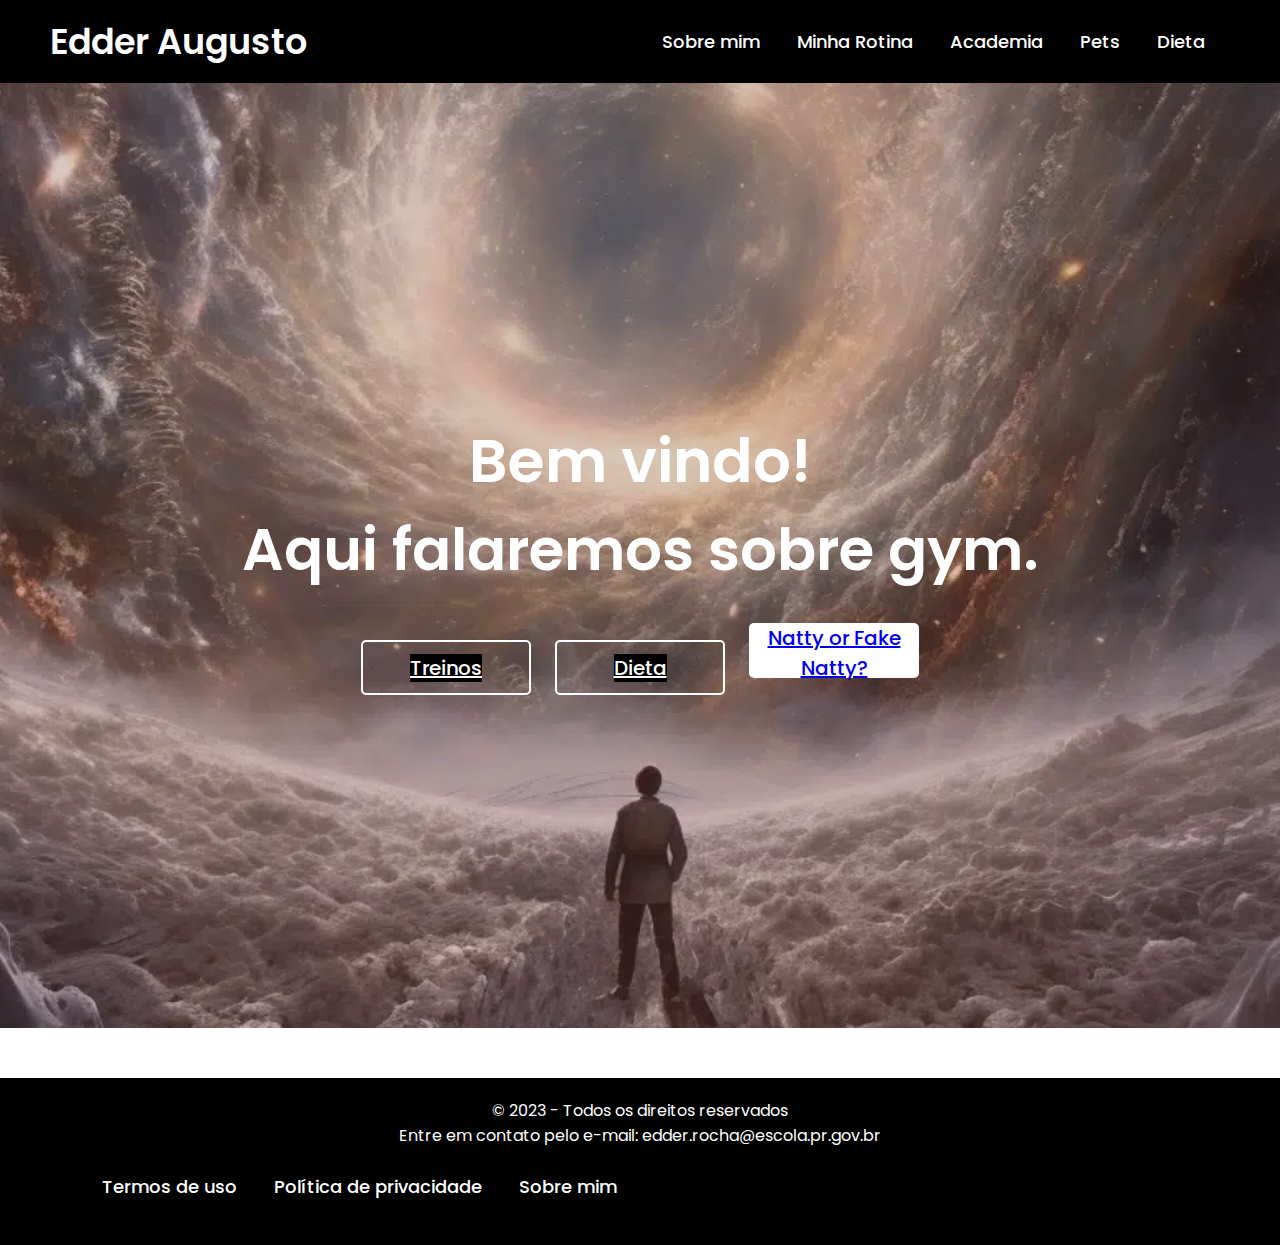
<file: index.html>
<!DOCTYPE html>
<html lang="pt-br">
<head>
    <meta charset="UTF-8">
    <meta http-equiv="X-UA-Compatible" content="IE=edge">
    <meta name="viewport" content="width=device-width, initial-scale=1.0">
    <link rel="stylesheet" href="style.css">
    <title>Site simples com html e css</title>
</head>
<body>
    <nav>

        <div class="logo">
            <a href="#"> Edder Augusto </a>
        </div>

        <ul>
            <li> <a href="sobremim.html"> Sobre mim </a> </li>
            <li> <a href="minharotina.html"> Minha Rotina</a> </li>
            <li> <a href="academia.html"> Academia</a> </li>
            <li> <a href="meu pet.jpeg"> Pets</a> </li>
            <li> <a href="dieta.html"> Dieta</a> </li>
        </ul>

    </nav>
    <section class="banner">
        <div class="texto">
           <h1 class="titulo">Bem vindo!</h1>
           <h2 class="sub_titulo">Aqui falaremos sobre gym.</h2>
           <div class="botoes">
            <button class="n-overlay"><a href="treinos.html">Treinos</a></button>
               <button class="n-overlay"><a href="dieta.html">Dieta</a></button>
              <button class="overlay"><a href="nattyorfakenatty.html">Natty or Fake Natty?</a></button>
           </div>
        </div>
    </section>
    <footer>
        <p>&copy; 2023 - Todos os direitos reservados</p>
        <p>Entre em contato pelo e-mail: edder.rocha@escola.pr.gov.br</p>
        <nav>
            <ul>
                <li><a href="#">Termos de uso</a></li>
                <li><a href="#">Política de privacidade</a></li>
                <li><a href="#">Sobre mim</a></li>
            </ul>
        </nav>
    </footer>
</body>
</html>
</file>
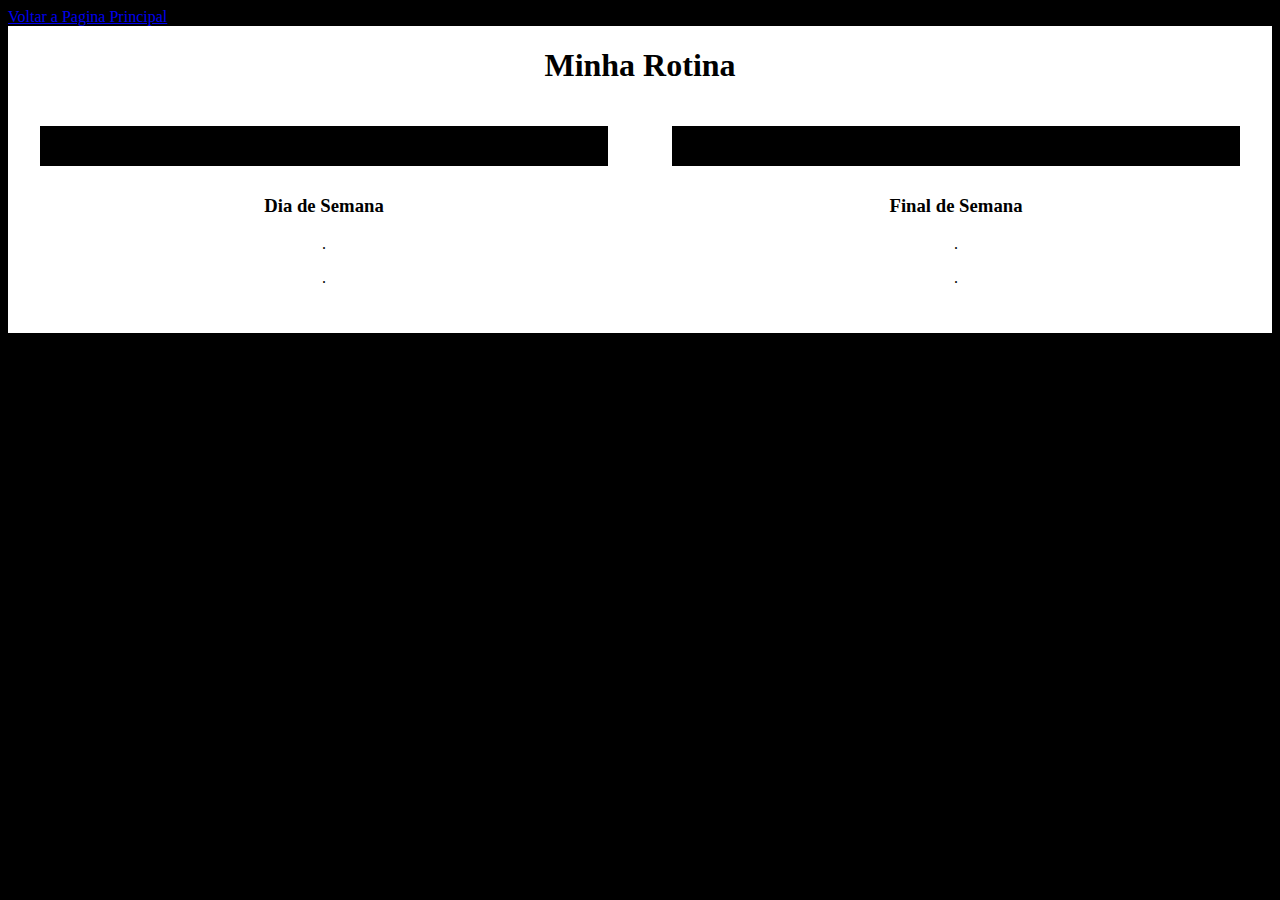
<file: cardapiosemanal.html>
<!DOCTYPE html>
<html lang="en">
<head>
    <meta charset="UTF-8">
    <meta name="viewport" content="width=device-width, initial-scale=1.0">
    <link rel="stylesheet" href="cardapiosemanal.css">
    <title>Cardápio Semanal</title>
</head>
<body style="background-color: black;">
    <nav>

        <div class="logo">
            <a href="index.html"> Voltar a Pagina Principal </a>
        </div>
        </nav>
    <header class='topo'>
        <h1>Minha Rotina</h1>
      </header>
      <main>
        <section>
          <header>
            <h2></h2>
          </header>
          <div>
            <h3>Dia de Semana</h3>
            <p>.</p>
            <p>.</p>
          </div>
        </section>
        <aside>
          <header>
            <h2></h2>
          </header>
          <div>
            <h3>Final de Semana</h3>
            <p>.</p>
            <p>.</p>
          </div>
        </aside>
      </main>
</body>
</html>
</file>
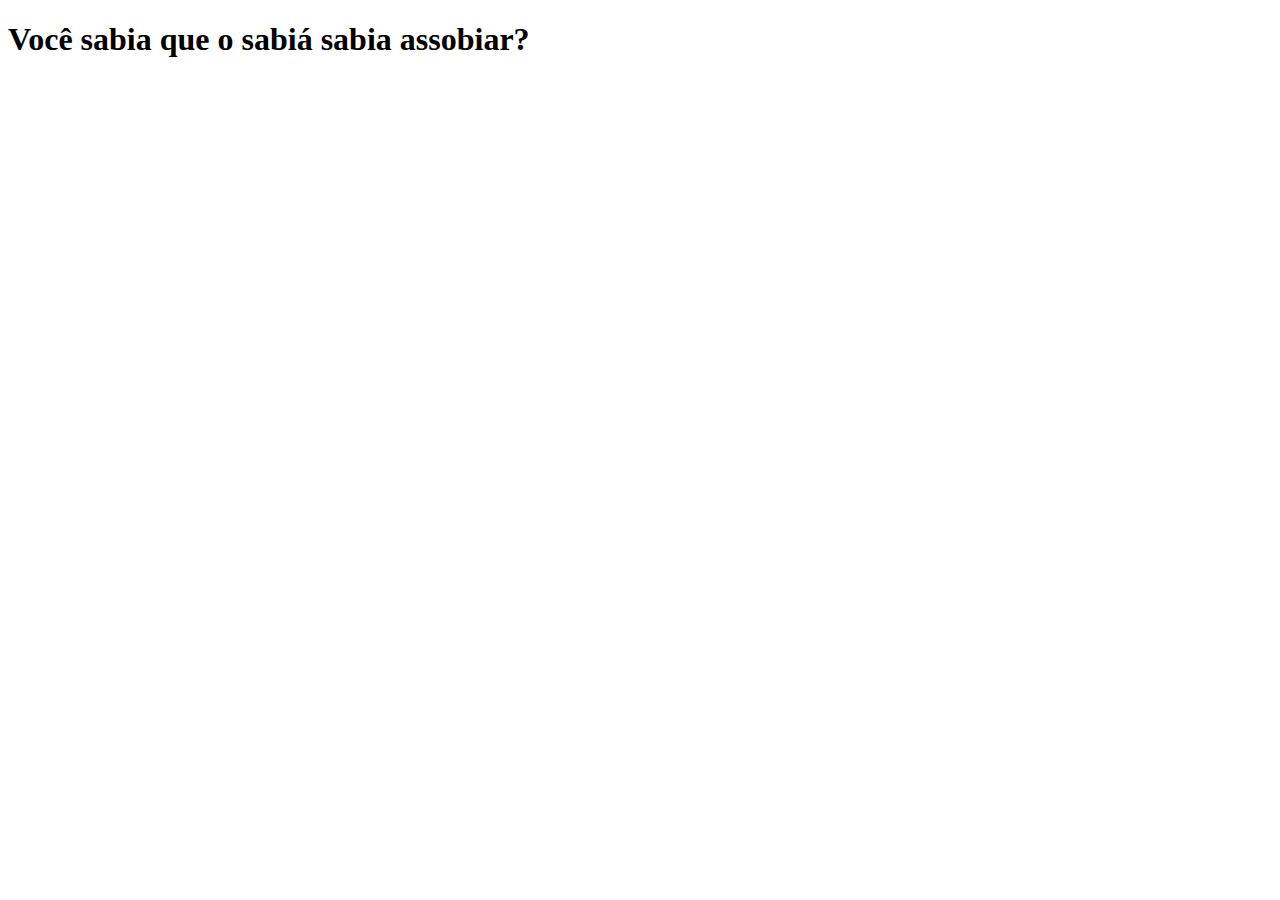
<file: curiosidades.html>
<!DOCTYPE html>
<html lang="en">
<head>
    <meta charset="UTF-8">
    <meta name="viewport" content="width=device-width, initial-scale=1.0">
    <title>Curiosidades</title>
</head>
<body>
    <h1>Você sabia que o sabiá sabia assobiar?</h1>
</body>
</html>
</file>
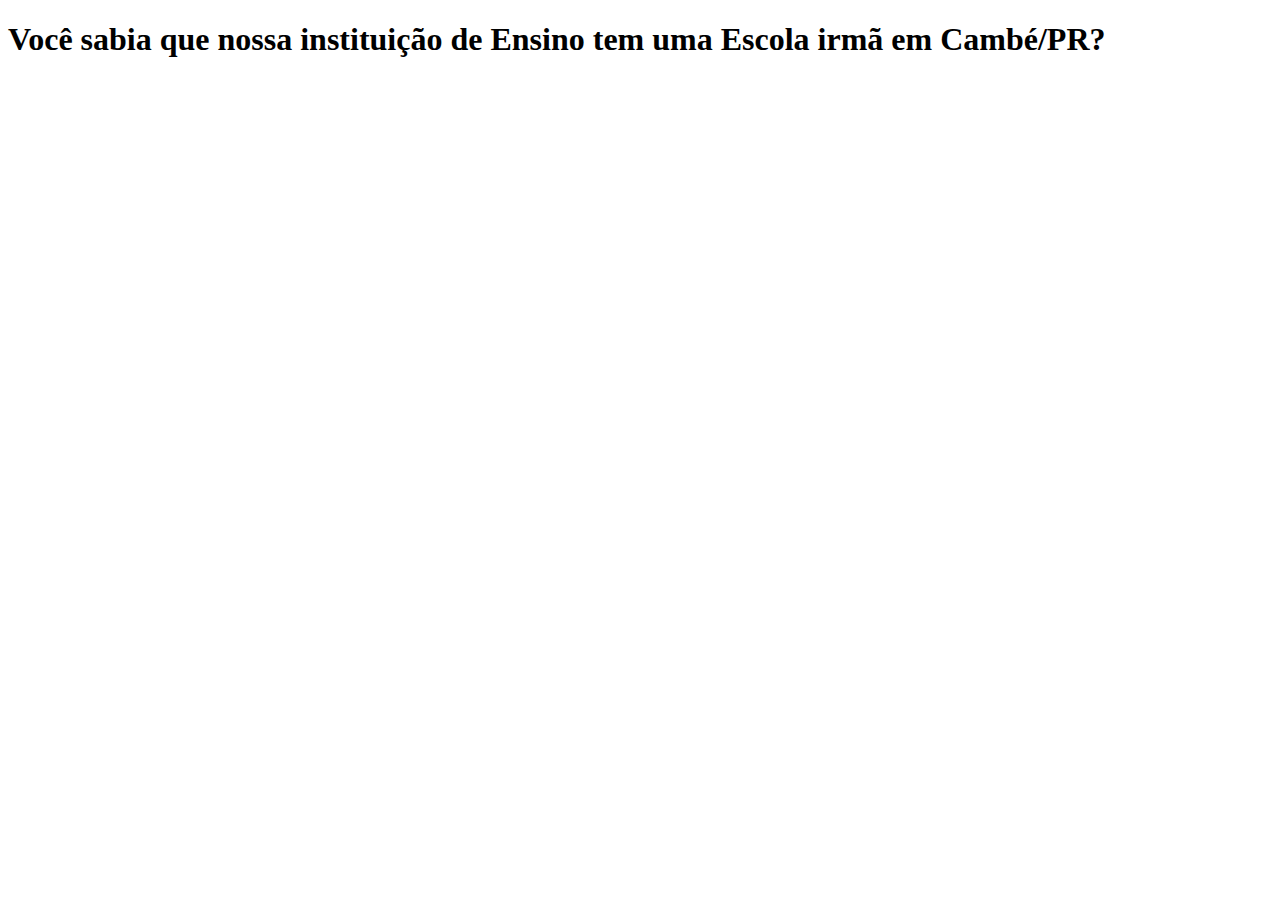
<file: curioso.html>
<!DOCTYPE html>
<html lang="en">
<head>
    <meta charset="UTF-8">
    <meta name="viewport" content="width=device-width, initial-scale=1.0">
    <title>Curiosidades do Colégio Helena Kolody</title>
</head>
<body>
    <h1>Você sabia que nossa instituição de Ensino tem uma Escola irmã em Cambé/PR?</h1>
</body>
</html>
</file>
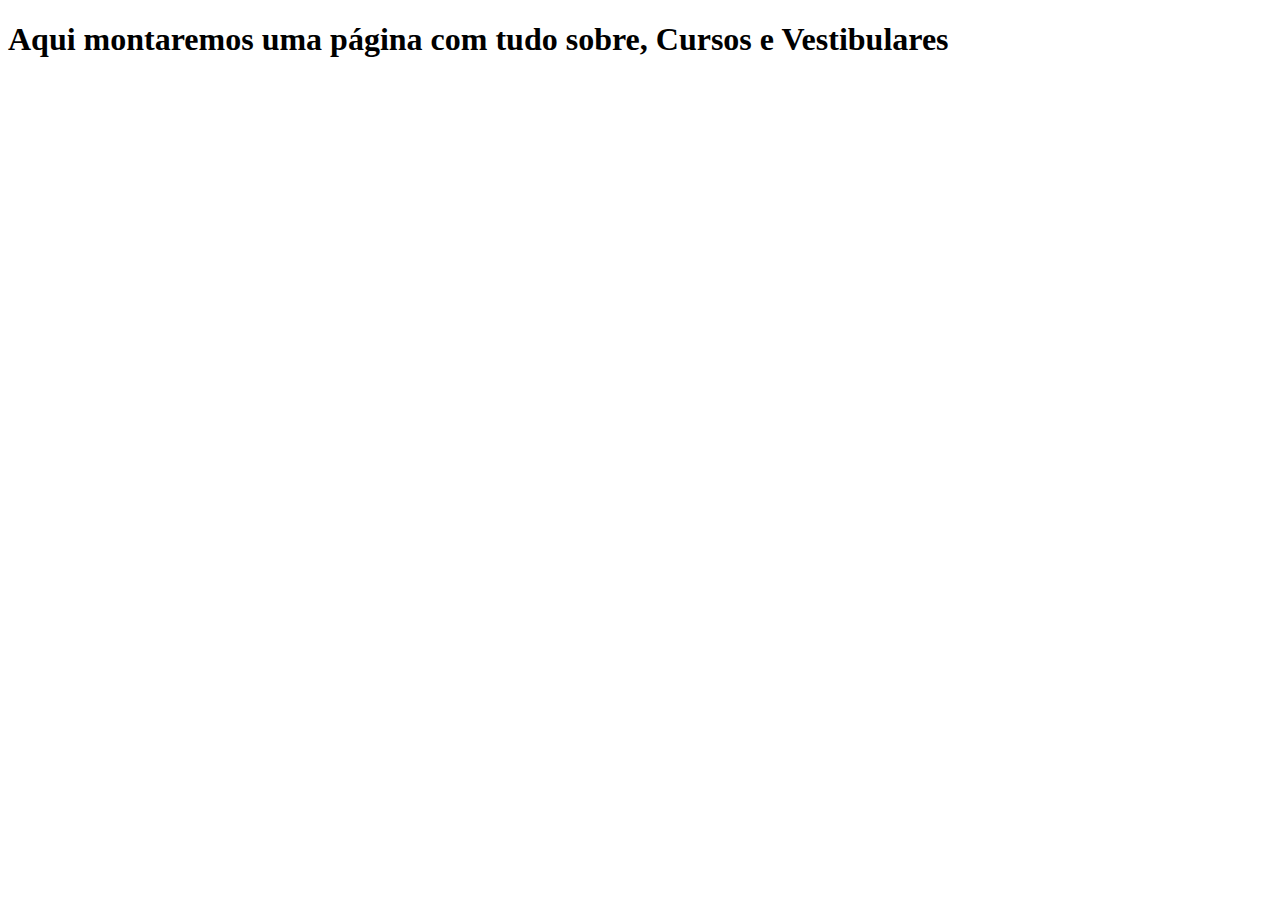
<file: cursosevestibular.html>
<!DOCTYPE html>
<html lang="en">
<head>
    <meta charset="UTF-8">
    <meta name="viewport" content="width=device-width, initial-scale=1.0">
    <title>Cursos e Vestibular</title>
</head>
<body>
    <h1>Aqui montaremos uma página com tudo sobre, Cursos e Vestibulares</h1>
</body>
</html>
</file>
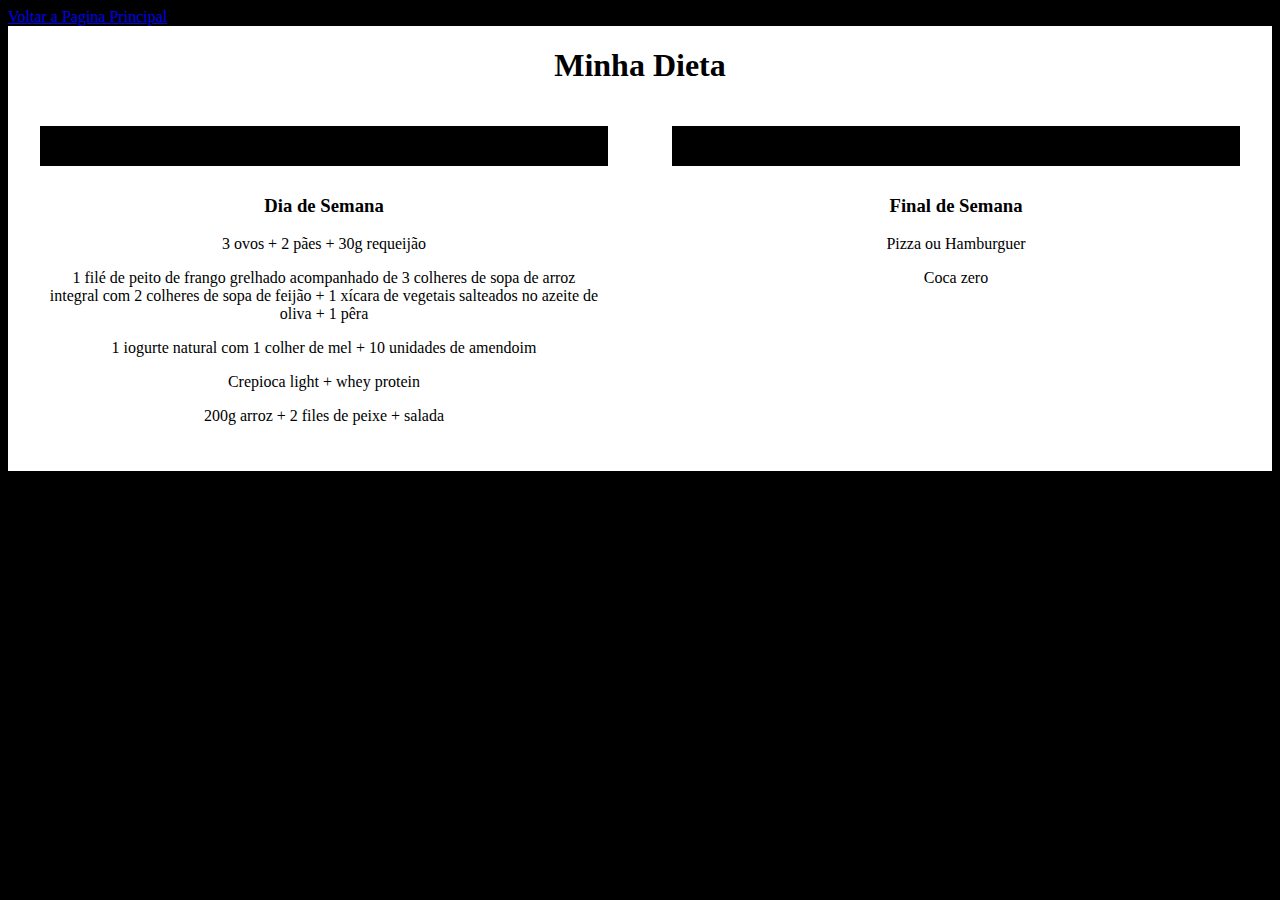
<file: dieta.html>
<!DOCTYPE html>
<html lang="en">
<head>
    <meta charset="UTF-8">
    <meta name="viewport" content="width=device-width, initial-scale=1.0">
    <link rel="stylesheet" href="dieta.css">
    <title>Dieta </title>
</head>
<body style="background-color: rgb(0, 0, 0);">
    <nav>

        <div class="logo">
            <a href="index.html"> Voltar a Pagina Principal </a>
        </div>
        </nav>
    <header class='topo'>
        <h1>Minha Dieta</h1>
      </header>
      <main>
        <section>
          <header>
            <h2></h2>
          </header>
          <div>
            <h3>Dia de Semana</h3>
            <p>3 ovos + 2 pães + 30g requeijão</p>
            <p>1 filé de peito de frango grelhado acompanhado de 3 colheres de sopa de arroz integral com 2 colheres de sopa de feijão + 1 xícara de vegetais salteados no azeite de oliva + 1 pêra</p>
            <p>1 iogurte natural com 1 colher de mel + 10 unidades de amendoim</p>
            <p>Crepioca light + whey protein</p>
            <p>200g arroz + 2 files de peixe + salada</p>
          </div>
        </section>
        <aside>
          <header>
            <h2></h2>
          </header>
          <div>
            <h3>Final de Semana</h3>
            <p>Pizza ou Hamburguer</p>
            <p>Coca zero</p>
          </div>
        </aside>
      </main>
</body>
</html>
</file>
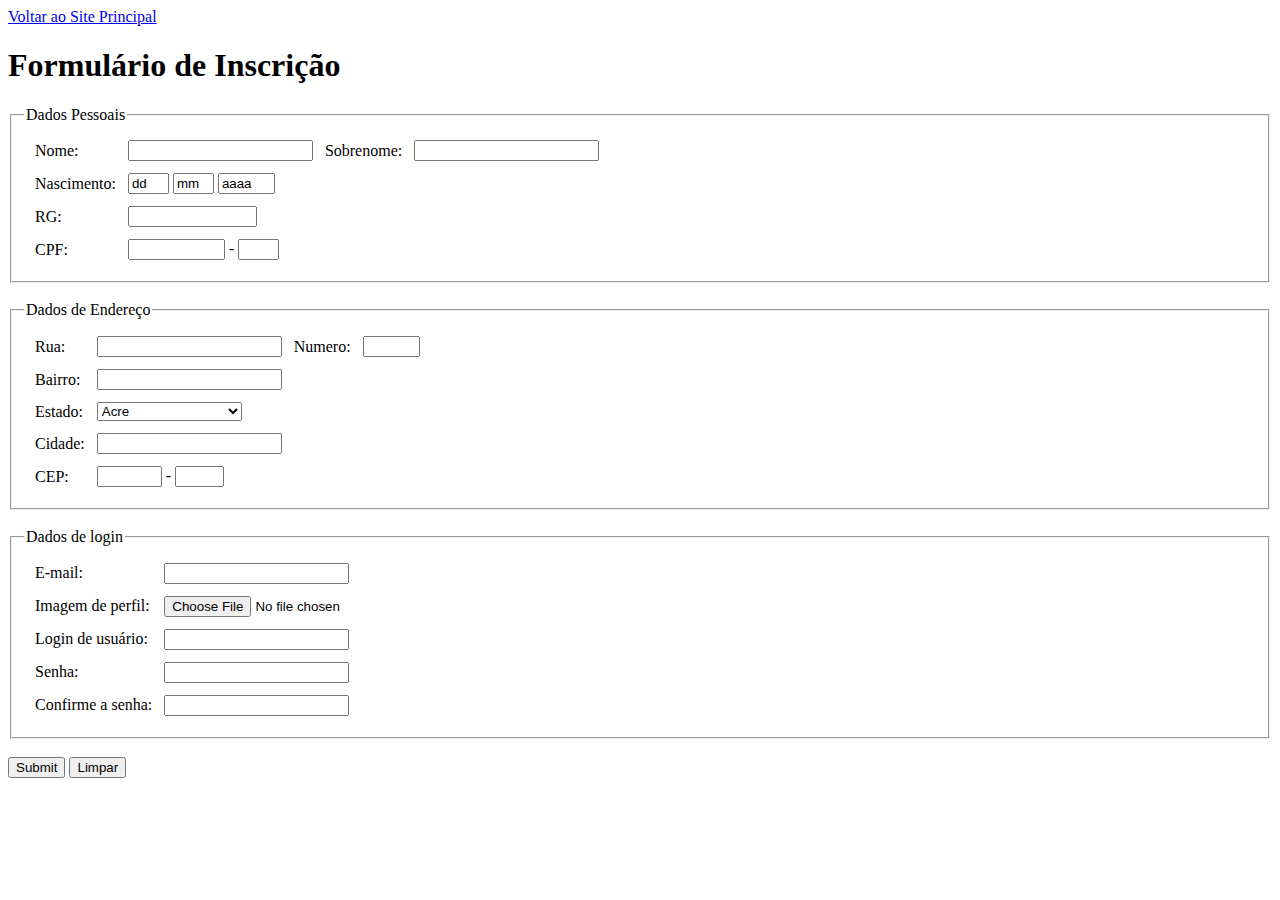
<file: inscrever.html>
<!DOCTYPE html>
<html lang="en">
<head>
    <meta charset="UTF-8">
    <meta name="viewport" content="width=device-width, initial-scale=1.0">
    <title>Inscrever</title>
</head>
<body>
    <nav>

        <div class="logo">
            <a href="index.html"> Voltar ao Site Principal </a>
        </div>
        </nav>
   <h1>Formulário de Inscrição</h1>
   <form action="Script_do_Formulario.php" method="post">

    <!-- DADOS PESSOAIS-->
    <fieldset>
     <legend>Dados Pessoais</legend>
     <table cellspacing="10">
      <tr>
       <td>
        <label for="nome">Nome: </label>
       </td>
       <td align="left">
        <input type="text" name="email">
       </td>
       <td>
        <label for="sobrenome">Sobrenome: </label>
       </td>
       <td align="left">
        <input type="text" name="sobrenome">
       </td>
      </tr>
      <tr>
       <td>
        <label>Nascimento: </label>
       </td>
       <td align="left">
        <input type="text" name="dia" size="2" maxlength="2" value="dd"> 
       <input type="text" name="mes" size="2" maxlength="2" value="mm"> 
       <input type="text" name="ano" size="4" maxlength="4" value="aaaa">
       </td>
      </tr>
      <tr>
       <td>
        <label for="rg">RG: </label>
       </td>
       <td align="left">
        <input type="text" name="rg" size="13" maxlength="13"> 
       </td>
      </tr>
      <tr>
       <td>
        <label>CPF:</label>
       </td>
       <td align="left">
        <input type="text" name="cpf" size="9" maxlength="9"> - <input type="text" name="cpf2" size="2" maxlength="2">
       </td>
      </tr>
     </table>
    </fieldset>
    
    <br />
    <!-- ENDEREÇO -->
    <fieldset>
     <legend>Dados de Endereço</legend>
     <table cellspacing="10">
    
      <tr>
       <td>
        <label for="rua">Rua:</label>
       </td>
       <td align="left">
        <input type="text" name="rua">
       </td>
       <td>
        <label for="numero">Numero:</label>
       </td>
       <td align="left">
        <input type="text" name="numero" size="4">
       </td>
      </tr>
      <tr>
       <td>
        <label for="bairro">Bairro: </label>
       </td>
       <td align="left">
        <input type="text" name="bairro">
       </td>
      </tr>
      <tr>
       <td>
        <label for="estado">Estado:</label>
       </td>
       <td align="left">
        <select name="estado"> 
        <option value="ac">Acre</option> 
        <option value="al">Alagoas</option> 
        <option value="am">Amazonas</option> 
        <option value="ap">Amapá</option> 
        <option value="ba">Bahia</option> 
        <option value="ce">Ceará</option> 
        <option value="df">Distrito Federal</option> 
        <option value="es">Espírito Santo</option> 
        <option value="go">Goiás</option> 
        <option value="ma">Maranhão</option> 
        <option value="mt">Mato Grosso</option> 
        <option value="ms">Mato Grosso do Sul</option> 
        <option value="mg">Minas Gerais</option> 
        <option value="pa">Pará</option> 
        <option value="pb">Paraíba</option> 
        <option value="pr">Paraná</option> 
        <option value="pe">Pernambuco</option> 
        <option value="pi">Piauí</option> 
        <option value="rj">Rio de Janeiro</option> 
        <option value="rn">Rio Grande do Norte</option> 
        <option value="ro">Rondônia</option> 
        <option value="rs">Rio Grande do Sul</option> 
        <option value="rr">Roraima</option> 
        <option value="sc">Santa Catarina</option> 
        <option value="se">Sergipe</option> 
        <option value="sp">São Paulo</option> 
        <option value="to">Tocantins</option> 
       </select>
       </td>
      </tr>
      <tr>
       <td>
        <label for="cidade">Cidade: </label>
       </td>
       <td align="left">
        <input type="text" name="cidade">
       </td>
      </tr>
      <tr>
       <td>
        <label for="cep">CEP: </label>
       </td>
       <td align="left">
        <input type="text" name="cep" size="5" maxlength="5"> - <input type="text" name="cep2" size="3" maxlength="3">
       </td>
      </tr>
     </table>
    </fieldset>
    <br />
    
    <!-- DADOS DE LOGIN -->
    <fieldset>
     <legend>Dados de login</legend>
     <table cellspacing="10">
      <tr>
       <td>
        <label for="email">E-mail: </label>
       </td>
       <td align="left">
        <input type="text" name="email">
       </td>
      </tr>
      <tr>
       <td>
        <label for="imagem">Imagem de perfil:</label>
       </td>
       <td>
        <input type="file" name="imagem" >
    
       </td>
      </tr>
      <tr>
       <td>
        <label for="login">Login de usuário: </label>
       </td>
       <td align="left">
        <input type="text" name="login">
       </td>
      </tr>
      <tr>
       <td>
        <label for="pass">Senha: </label>
       </td>
       <td align="left">
        <input type="password" name="pass">
       </td>
      </tr>
      <tr>
       <td>
        <label for="passconfirm">Confirme a senha: </label>
       </td>
       <td align="left">
        <input type="password" name="passconfirm">
       </td>
      </tr>
     </table>
    </fieldset>
    <br />
    <input type="submit">
    <input type="reset" value="Limpar">
    </form>
</body>
</html>
</file>
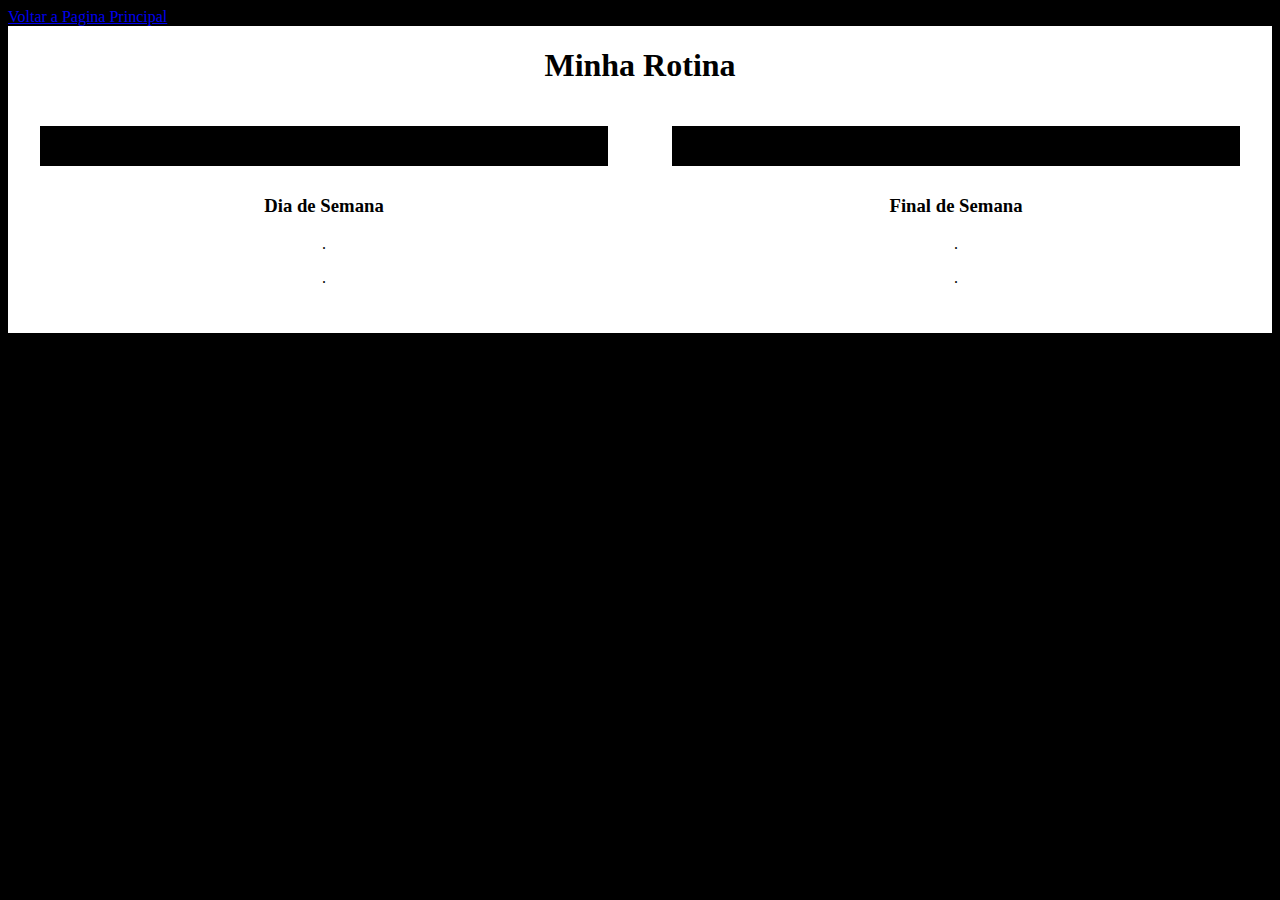
<file: minharotina.html>
<!DOCTYPE html>
<html lang="en">
<head>
    <meta charset="UTF-8">
    <meta name="viewport" content="width=device-width, initial-scale=1.0">
    <link rel="stylesheet" href="minharotina.css">
    <title>Minha Rotina</title>
</head>
<body style="background-color: black;">
    <nav>

        <div class="logo">
            <a href="index.html"> Voltar a Pagina Principal </a>
        </div>
        </nav>
    <header class='topo'>
        <h1>Minha Rotina</h1>
      </header>
      <main>
        <section>
          <header>
            <h2></h2>
          </header>
          <div>
            <h3>Dia de Semana</h3>
            <p>.</p>
            <p>.</p>
          </div>
        </section>
        <aside>
          <header>
            <h2></h2>
          </header>
          <div>
            <h3>Final de Semana</h3>
            <p>.</p>
            <p>.</p>
          </div>
        </aside>
      </main>
</body>
</html>
</file>
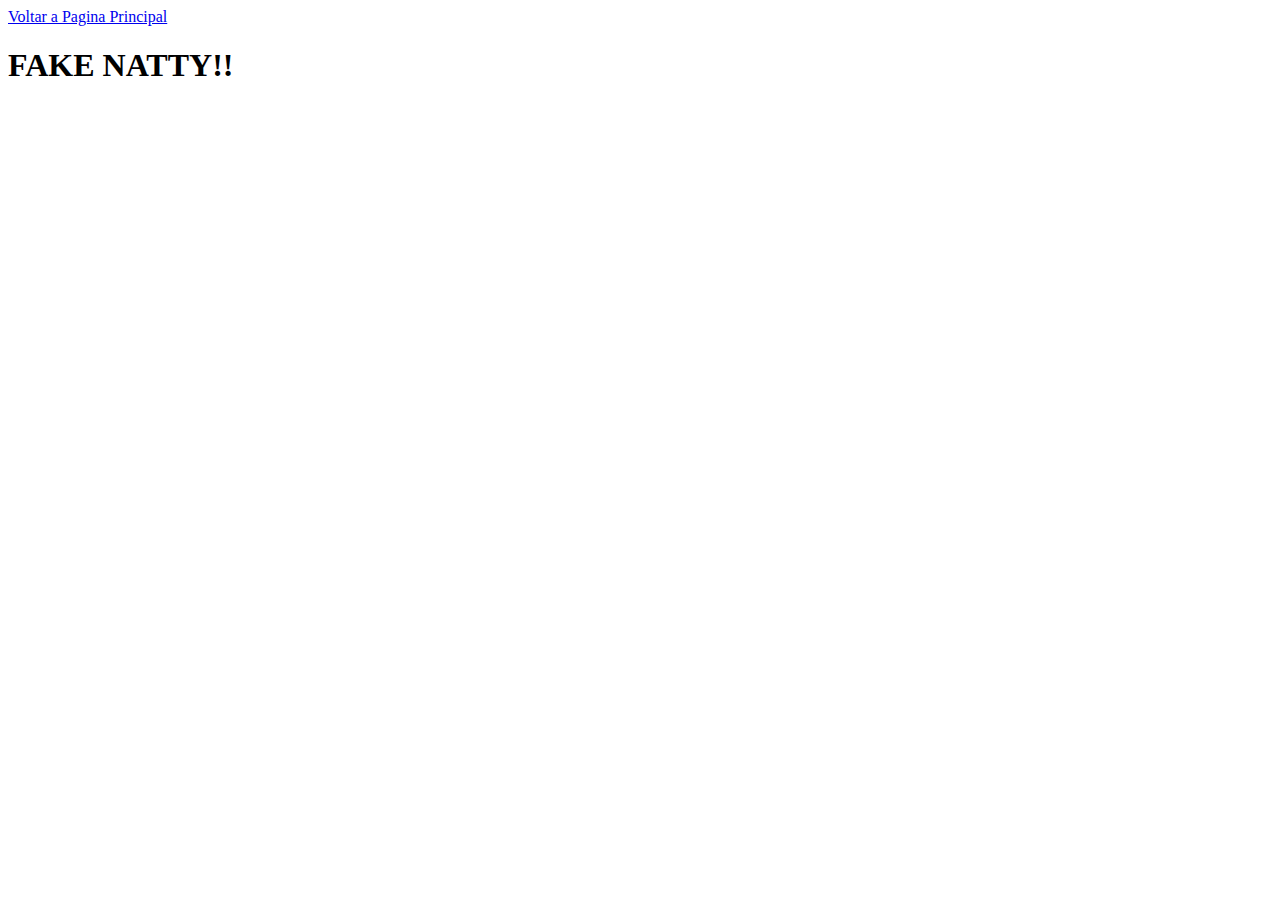
<file: nattyorfakenatty.html>
<!DOCTYPE html>
<html lang="en">
<head>
    <meta charset="UTF-8">
    <meta name="viewport" content="width=device-width, initial-scale=1.0">
    <title>Cursos e Vestibular</title>
</head>
<nav>

    <div class="logo">
        <a href="index.html"> Voltar a Pagina Principal </a>
    </div>
    </nav>
<body>
    <h1>FAKE NATTY!!</h1>
</body>
</html>
</file>
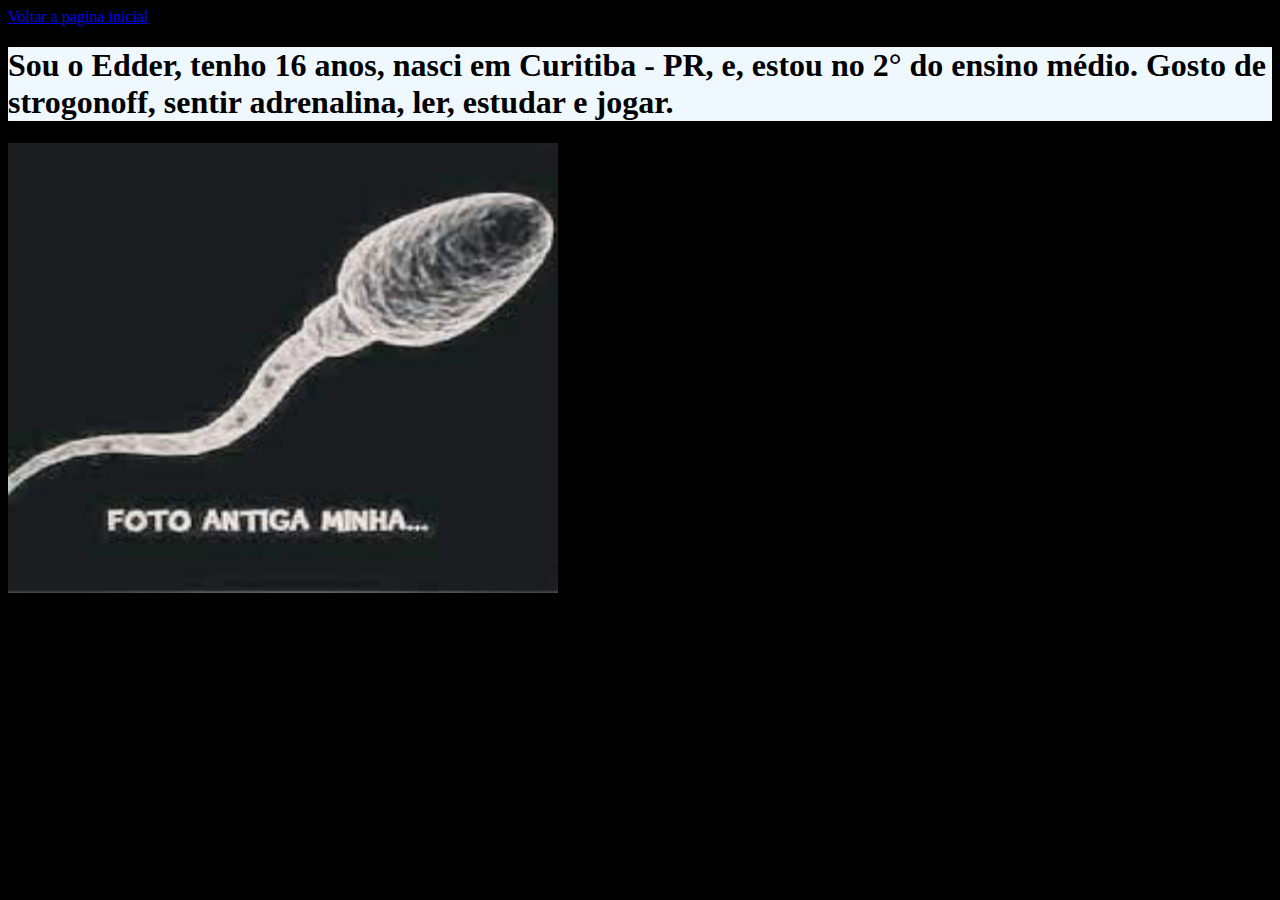
<file: sobremim.html>
<!DOCTYPE html>
<html lang="en">
<head>
    <meta charset="UTF-8">
    <meta name="viewport" content="width=device-width, initial-scale=1.0">
    <title>Aluno Edder Augusto</title>
</head>
<body style="background-color: black;">
    <nav>

        <div class="logo">
            <a href="index.html"> Voltar a pagina inicial </a>
        </div>
        </nav>
    <h1 style="background-color: aliceblue;">Sou o Edder, tenho 16 anos, nasci em Curitiba - PR, e, estou no 2° do ensino médio. Gosto de strogonoff, sentir adrenalina, ler, estudar e jogar.</h1>



    <img height="450" width="550" src="fotoantiga.jpg" alt="foto">
</body>
</html>
</file>
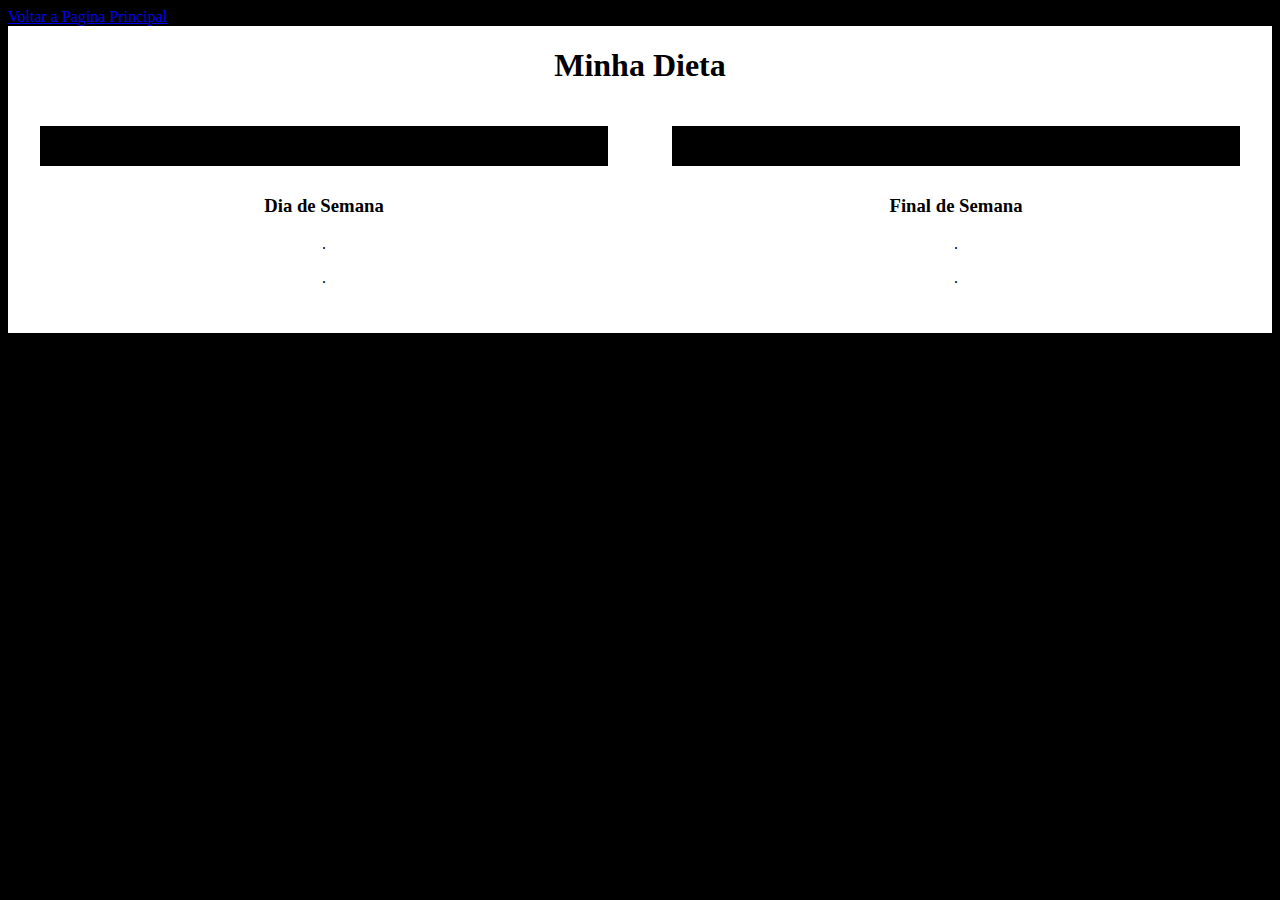
<file: treinos.html>
<!DOCTYPE html>
<html lang="en">
<head>
    <meta charset="UTF-8">
    <meta name="viewport" content="width=device-width, initial-scale=1.0">
    <link rel="stylesheet" href="dieta.css">
    <title>Dieta </title>
</head>
<body style="background-color: rgb(0, 0, 0);">
    <nav>

        <div class="logo">
            <a href="index.html"> Voltar a Pagina Principal </a>
        </div>
        </nav>
    <header class='topo'>
        <h1>Minha Dieta</h1>
      </header>
      <main>
        <section>
          <header>
            <h2></h2>
          </header>
          <div>
            <h3>Dia de Semana</h3>
            <p>.</p>
            <p>.</p>
          </div>
        </section>
        <aside>
          <header>
            <h2></h2>
          </header>
          <div>
            <h3>Final de Semana</h3>
            <p>.</p>
            <p>.</p>
          </div>
        </aside>
      </main>
</body>
</html>
</file>
<file: style.css>
@import url('https://fonts.googleapis.com/css2?family=Poppins:wght@300;400;500;600&display=swap');
*{
    margin: 0;
    padding: 0;
    box-sizing: border-box;
    font-family: 'Poppins', sans-serif;
}
nav{
    background-color: #000000;
    padding: 15px 50px;
    display: flex;
    justify-content: space-between;
    align-items: center;
}
nav .logo a{
    text-decoration: none;
    color: #fff;
    font-size: 35px;
    font-weight: 600;
}
nav ul{
    display: flex;
    align-items: center;
    list-style: none;
    padding: 10px;
}
nav li{
    margin-left: 7px;
}
nav li a{
    text-decoration: none;
    color: #fff;
    font-size: 18px;
    font-weight: 500;
    padding: 8px 15px;
    border-radius: 5px;
    transition: 0.3s;
}
nav li a:hover{
    background-color: white;
    color: black;
}
.banner{
    height: 105vh;
    background: linear-gradient( rgba(110, 71, 71, 0.281), rgba(143, 81, 81, 0.308)),url('ramon\ e\ bumbum.jpg');
    background-size: cover;
    background-position: center;
    background-repeat: no-repeat;
    display: flex;
    align-items: center;
    justify-content: center;
    text-align: center;
}
.texto .titulo{
    color: #fff;
    font-size: 60px;
    font-weight: 600;
}
.texto .sub_titulo{
    color: #fff;
    font-size: 58px;
    font-weight: 600;
}
.texto .botoes{
    margin-top: 30px;
}
.texto .botoes button{
    height: 55px;
    width: 170px;
    border-radius: 5px;
    border: 0;
    margin: 0 10px;
    font-size: 20px;
    font-weight: 500;
    padding: 0 10px;
    cursor: pointer;
    outline: none;
    transition: 0.3s;
}
.texto .botoes button.n-overlay{
    color: white;
    background: none;
    border: 2px solid white;
}
.texto .botoes button.n-overlay:hover{
    color: black;
    background-color: white;
}
.texto .botoes button.overlay{
    background: white;
    color: black;
    animation: vibrar 0.8s ease-in-out infinite both;
}
@keyframes vibrar {
    0%{
        transform: scale(1);
    }
    50%{
        transform: scale(1.1);
    }
    100%{
        transform: scale(1);
    }
}
.overlay-button {
    display: inline-block;
    background-color: white;
    color: black;
    border: none;
    padding: 10px 20px;
    font-size: 18px;
    font-weight: 500;
    border-radius: 5px;
    text-decoration: none;
    transition: background-color 0.3s, color 0.3s;
}

.overlay-button:hover {
    background-color: black;
    color: white;
    text-decoration: none;
}

.n-overlay a{
    background-color: black;
    color: white;
}
footer {
	background-color: #000000;
	color: #fff;
	padding: 20px;
	text-align: center;
	margin-top: 50px;
}
</file>
<file: cardapiosemanal.css>
.topo {
    padding: 0px 20px;
    display: flex;
    justify-content: center;
    text-align: center;
    background-color: rgb(255, 255, 255);
  }
  main {
    padding: 20px 0px;
    display: flex;
    justify-content: space-around;
    background-color: rgb(255, 255, 255);
  }
  section, aside {
    width: 45%;
  }
  section header {
    padding: 10px;
    text-align: center;
    background-color: rgb(0, 0, 0);
  }
  section div {
    padding: 10px;
    text-align: center;
    background-color: rgb(255, 255, 255);
  }
  aside header {
    padding: 10px;
    text-align: center;
    background-color: rgb(0, 0, 0);
  }
  aside div {
    padding: 10px;
    text-align: center;
    background-color: rgb(255, 255, 255);
  }
</file>
<file: dieta.css>
.topo {
    padding: 0px 20px;
    display: flex;
    justify-content: center;
    text-align: center;
    background-color: rgb(255, 255, 255);
  }
  main {
    padding: 20px 0px;
    display: flex;
    justify-content: space-around;
    background-color: rgb(255, 255, 255);
  }
  section, aside {
    width: 45%;
  }
  section header {
    padding: 10px;
    text-align: center;
    background-color: rgb(0, 0, 0);
  }
  section div {
    padding: 10px;
    text-align: center;
    background-color: rgb(255, 255, 255);
  }
  aside header {
    padding: 10px;
    text-align: center;
    background-color: rgb(0, 0, 0);
  }
  aside div {
    padding: 10px;
    text-align: center;
    background-color: rgb(255, 255, 255);
  }
</file>
<file: minharotina.css>
.topo {
    padding: 0px 20px;
    display: flex;
    justify-content: center;
    text-align: center;
    background-color: rgb(255, 255, 255);
  }
  main {
    padding: 20px 0px;
    display: flex;
    justify-content: space-around;
    background-color: rgb(255, 255, 255);
  }
  section, aside {
    width: 45%;
  }
  section header {
    padding: 10px;
    text-align: center;
    background-color: rgb(0, 0, 0);
  }
  section div {
    padding: 10px;
    text-align: center;
    background-color: rgb(255, 255, 255);
  }
  aside header {
    padding: 10px;
    text-align: center;
    background-color: rgb(0, 0, 0);
  }
  aside div {
    padding: 10px;
    text-align: center;
    background-color: rgb(255, 255, 255);
  }
</file>
